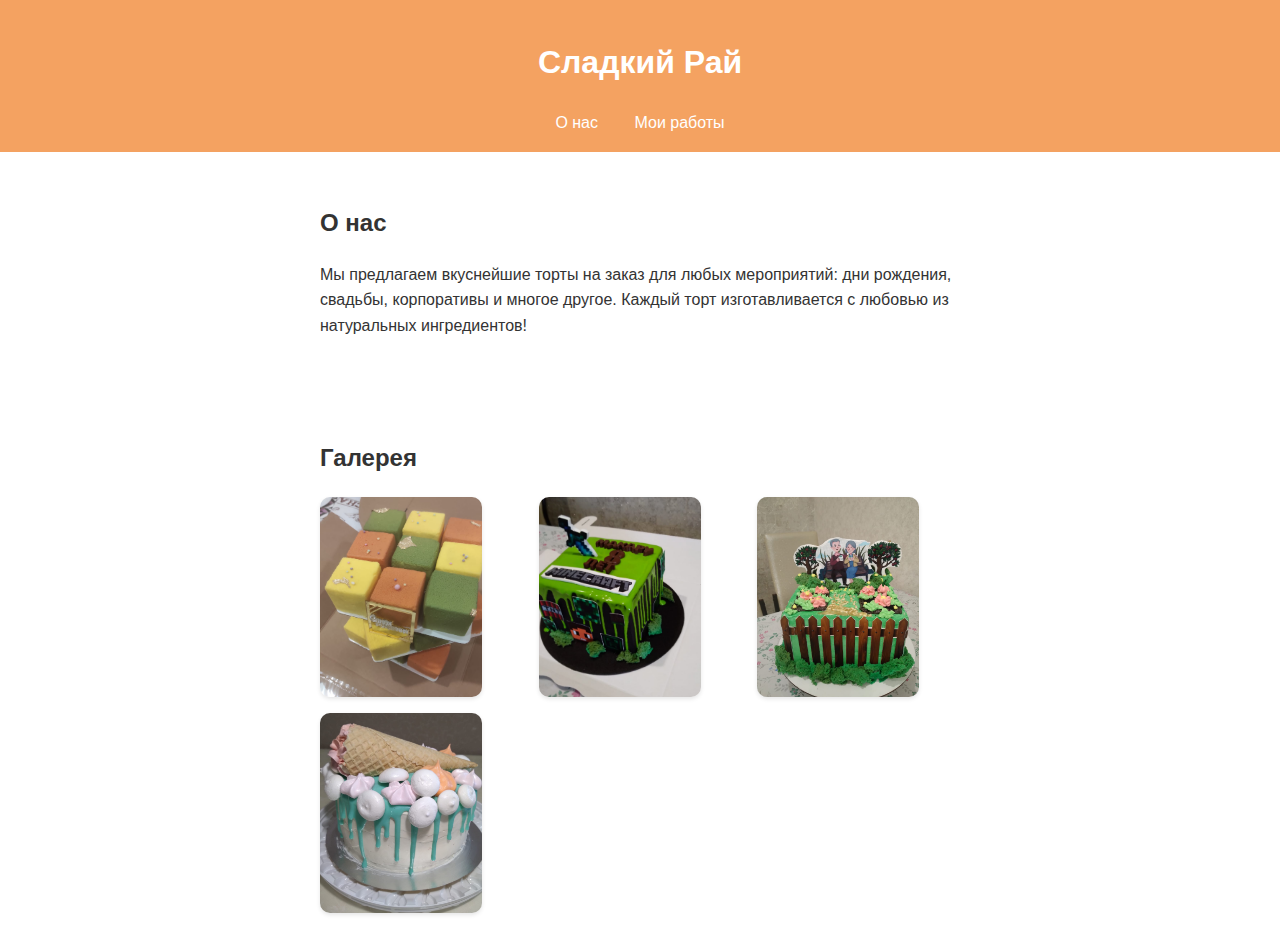
<file: index.html>
<!DOCTYPE html>
<html lang="ru">
<head>
    <meta charset="UTF-8">
    <meta name="viewport" content="width=device-width, initial-scale=1.0">
    <title>Продажа Тортов</title>
    <link rel="stylesheet" href="styles.css">
</head>
<body>
    <header class="header">
        <div class="container">
            <h1>Сладкий Рай</h1>
            <nav class="nav">
                <a href="o_nas.html">О нас</a>
                <a href="galereya.html">Мои работы</a>
            </nav>
        </div>
    </header>

    <section id="about" class="about">
        <div class="container">
            <h2>О нас</h2>
            <p>Мы предлагаем вкуснейшие торты на заказ для любых мероприятий: дни рождения, свадьбы, корпоративы и многое другое. Каждый торт изготавливается с любовью из натуральных ингредиентов!</p>
        </div>
    </section>

    <section id="gallery" class="gallery">
        <div class="container">
            <h2>Галерея</h2>
            <div class="gallery-grid">
                <img src="1.jpg" alt="Торт 1">
                <img src="2.jpg" alt="Торт 2">
                <img src="3.jpg" alt="Торт 3">
                <img src="4.jpg" alt="Торт 4">
            </div>
</body>
</html>
</file>
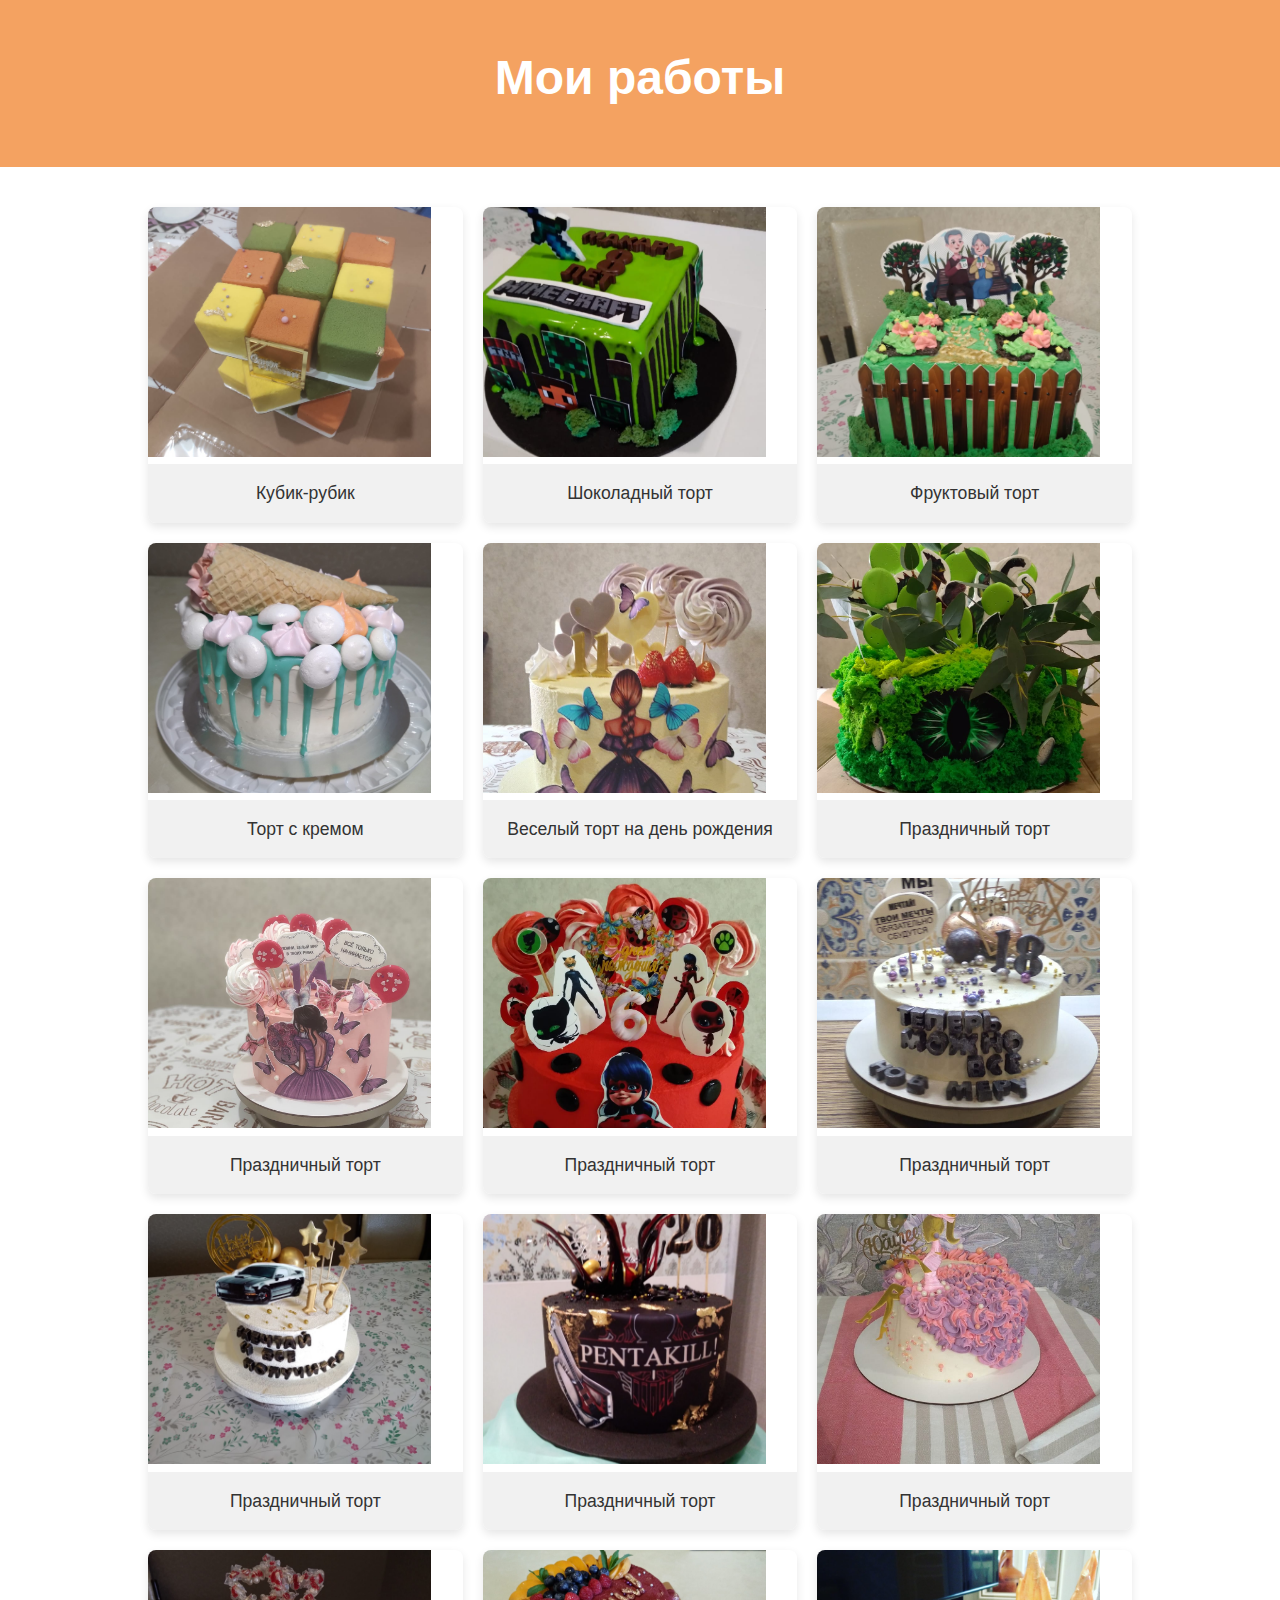
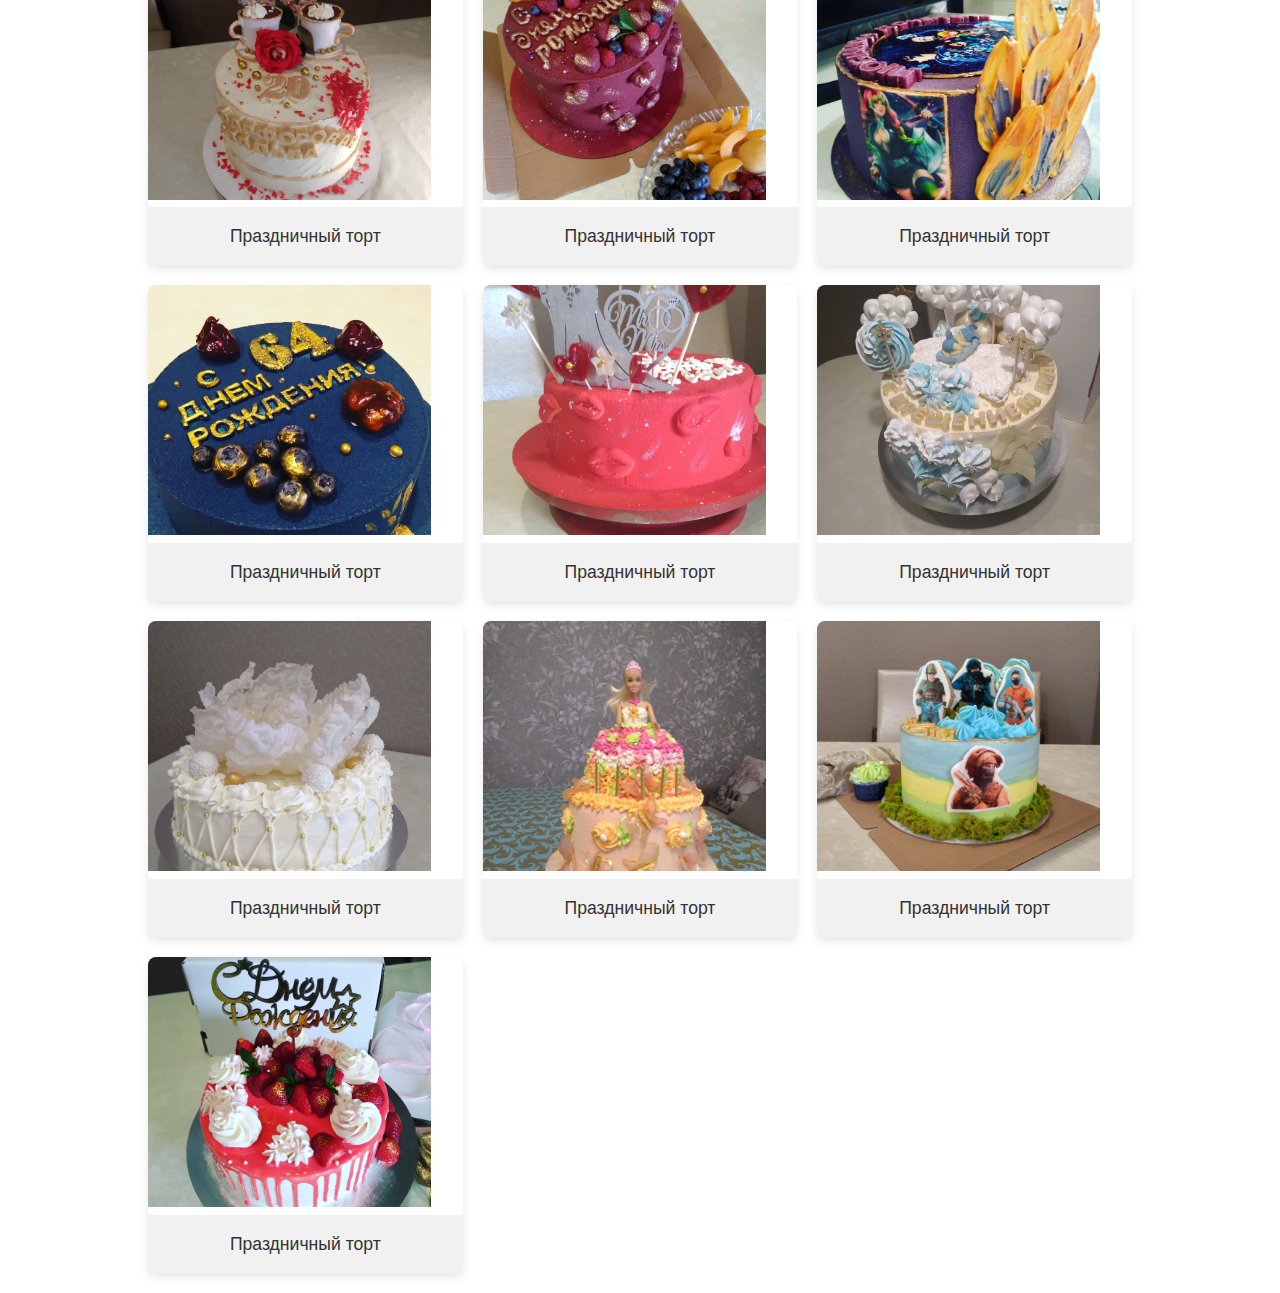
<file: galereya.html>
<!DOCTYPE html>
<html lang="ru">
<head>
    <meta charset="UTF-8">
    <meta name="viewport" content="width=device-width, initial-scale=1.0">
    <title>Мои работы</title>
    <link rel="stylesheet" href="style4.css">       
</head>
<body>

<header>
    <h1>Мои работы</h1>
</header>

<div class="gallery">
    <div class="gallery-item">
        <img src="1.jpg" alt="Торт 1">
        <p>Кубик-рубик</p>
    </div>
    <div class="gallery-item">
        <img src="2.jpg" alt="Торт 2">
        <p>Шоколадный торт</p>
    </div>
    <div class="gallery-item">
        <img src="3.jpg" alt="Торт 3">
        <p>Фруктовый торт</p>
    </div>
    <div class="gallery-item">
        <img src="4.jpg" alt="Торт 4">
        <p>Торт с кремом</p>
    </div>
    <div class="gallery-item">
        <img src="5.jpg" alt="Торт 5">
        <p>Веселый торт на день рождения</p>
    </div>
    <div class="gallery-item">
        <img src="6.jpg" alt="Торт 6">
        <p>Праздничный торт</p>
    </div>
    <div class="gallery-item">
        <img src="7.jpg" alt="Торт 7">
        <p>Праздничный торт</p>
    </div>
    <div class="gallery-item">
        <img src="8.jpg" alt="Торт 8">
        <p>Праздничный торт</p>
    </div>
    <div class="gallery-item">
        <img src="9.jpg" alt="Торт 9">
        <p>Праздничный торт</p>
    </div>
    <div class="gallery-item">
        <img src="10.jpg" alt="Торт 10">
        <p>Праздничный торт</p>
    </div>
    <div class="gallery-item">
        <img src="11.jpg" alt="Торт 11">
        <p>Праздничный торт</p>
    </div>
    <div class="gallery-item">
        <img src="12.jpg" alt="Торт 12">
        <p>Праздничный торт</p>
    </div>
    <div class="gallery-item">
        <img src="13.jpg" alt="Торт 13">
        <p>Праздничный торт</p>
    </div>
    <div class="gallery-item">
        <img src="14.jpg" alt="Торт 14">
        <p>Праздничный торт</p>
    </div>
    <div class="gallery-item">
        <img src="15.jpg" alt="Торт 15">
        <p>Праздничный торт</p>
    </div>
    <div class="gallery-item">
        <img src="16.jpg" alt="Торт 16">
        <p>Праздничный торт</p>
    </div>
    <div class="gallery-item">
        <img src="17.jpg" alt="Торт 17">
        <p>Праздничный торт</p>
    </div>
    <div class="gallery-item">
        <img src="18.jpg" alt="Торт 18">
        <p>Праздничный торт</p>
    </div>
    <div class="gallery-item">
        <img src="19.jpg" alt="Торт 19">
        <p>Праздничный торт</p>
    </div>
    <div class="gallery-item">
        <img src="20.jpg" alt="Торт 20">
        <p>Праздничный торт</p>
    </div>
    <div class="gallery-item">
        <img src="21.jpg" alt="Торт 21">
        <p>Праздничный торт</p>
    </div>
    <div class="gallery-item">
        <img src="22.jpg" alt="Торт 22">
        <p>Праздничный торт</p>
    </div>
</body>
</html>
</file>
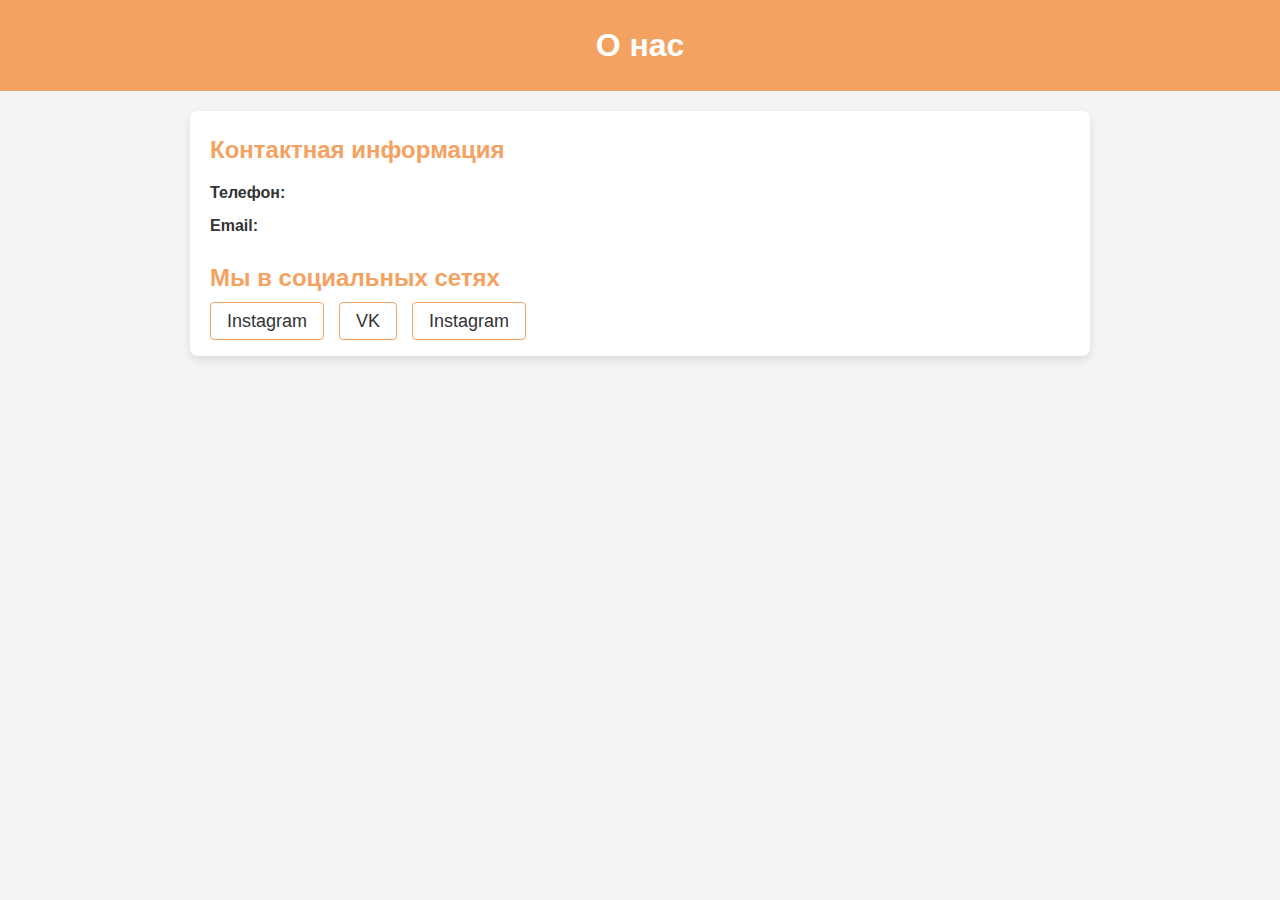
<file: o_nas.html>
<!DOCTYPE html>
<html lang="ru">
<head>
    <meta charset="UTF-8">
    <meta name="viewport" content="width=device-width, initial-scale=1.0">
    <meta name="description" content="О нас. Контактные данные и ссылки на социальные сети">
    <title>О нас</title>
    <link rel="stylesheet" href="styles3.css">
</head>
<body>
    <header>
        <h1>О нас</h1>
    </header>

    <div class="container">
        <h2>Контактная информация</h2>
        <ul class="contact-info">
            <li><strong>Телефон:</strong></li>
            <li><strong>Email:</strong> </li>
        </ul>

        <h2>Мы в социальных сетях</h2>
        <ul class="social-links">
            <li><a href="https://instagram.com" target="_blank">Instagram</a></li>
            <li><a href="https://instagram.com" target="_blank">VK</a></li>
            <li><a href="https://instagram.com" target="_blank">Instagram</a></li>
            
        </ul>
    </div>
</body>
</html>
</file>
<file: styles.css>
body {
    font-family: Arial, sans-serif;
    margin: 0;
    padding: 0;
    line-height: 1.6;
    color: #333;
}

.container {
    width: 50%;
    margin: 0 auto;
}

.header {
    background-color: #f4a261;
    color: white;
    padding: 1rem 0;
    text-align: center;
}

.nav a {
    color: white;
    text-decoration: none;
    margin: 0 1rem;
}

.nav a:hover {
    text-decoration: underline;
}

.about, .gallery, .order {
    padding: 2rem 0;
}

.gallery-grid {
    display: grid;
    grid-template-columns: repeat(auto-fit, minmax(200px, 1fr));
    gap: 1rem;
}

.gallery-grid img {
    width: 80%;
    border-radius: 10px;
    box-shadow: 0 2px 4px rgba(0, 0, 0, 0.1);
}

.order-form {
    display: flex;
    flex-direction: column;
}

.order-form label {
    margin-top: 1rem;
}

.order-form input, .order-form select, .order-form textarea, .order-form button {
    margin-top: 0.5rem;
    padding: 0.5rem;
    border: 1px solid #ccc;
    border-radius: 5px;
}

.order-form button {
    background-color: #f4a261;
    color: white;
    border: none;
    cursor: pointer;
    margin-top: 1rem;
}

.order-form button:hover {
    background-color: #e76f51;
}

.footer {
    background-color: #f4a261;
    color: white;
    text-align: center;
    padding: 1rem 0;
    margin-top: 2rem;
}

img {
    width: 300px;
    height: 200px;
    object-fit: cover;
  }
</file>
<file: style4.css>
* {
    margin: 0;
    padding: 0;
    box-sizing: border-box;
}

body {
    font-family: Arial, sans-serif;
    background-color: white;
    color: #333;
    line-height: 1.6;
}

header {
    background-color: #f4a261;
    color: white;
    text-align: center;
    padding: 40px;
    margin-bottom: 20px;
}

header h1 {
    font-size: 3rem;
    margin-bottom: 10px;
}

header p {
    font-size: 1.2rem;
    margin-top: 0;
}

.gallery {
    display: grid;
    grid-template-columns: repeat(auto-fill, minmax(250px, 1fr));
    gap: 20px;
    padding: 20px;
    margin: 0 10%;
}

.gallery-item {
    background-color: white;
    border-radius: 8px;
    overflow: hidden;
    box-shadow: 0 4px 10px rgba(0, 0, 0, 0.1);
    transition: transform 0.3s ease-in-out;
}

.gallery-item img {
    width: 283px;
    height: 250px;
    object-fit: cover;
}

.gallery-item p {
    padding: 15px;
    background-color: #f1f1f1;
    text-align: center;
    font-size: 1.1rem;
    color: #333;
    margin-top: 0;
}

.gallery-item:hover {
    transform: scale(1.05);
}

footer {
    background-color: #2c3e50;
    color: white;
    text-align: center;
    padding: 15px;
    position: fixed;
    bottom: 0;
    width: 100%;
}

@media (max-width: 768px) {
    header h1 {
        font-size: 2.5rem;
    }

    header p {
        font-size: 1rem;
    }

    .gallery {
        margin: 0 5%;
    }
}

@media (max-width: 480px) {
    header h1 {
        font-size: 2rem;
    }

    .gallery {
        margin: 0 2%;
    }

    .gallery-item p {
        font-size: 1rem;
    }
}
</file>
<file: styles3.css>
* {
    margin: 0;
    padding: 0;
    box-sizing: border-box;
}

body {
    font-family: 'Arial', sans-serif;
    background-color: #f4f4f4;
    color: #333;
    line-height: 1.6;
    padding-bottom: 50px;
}

header {
    background-color: #f4a261;
    color: white;
    text-align: center;
    padding: 20px;
}

.container {
    width: 80%;
    max-width: 900px;
    margin: 20px auto;
    background-color: white;
    padding: 20px;
    border-radius: 8px;
    box-shadow: 0 4px 8px rgba(0, 0, 0, 0.1);
}

h2 {
    color: #f4a261;
    margin-bottom: 10px;
}

.contact-info {
    list-style-type: none;
    margin-bottom: 20px;
}

.contact-info li {
    margin: 8px 0;
}

.contact-info strong {
    font-weight: bold;
}

.social-links {
    list-style-type: none;
    padding: 0;
    display: flex;
    gap: 15px;
}

.social-links a {
    color: #333;
    text-decoration: none;
    font-size: 18px;
    padding: 8px 16px;
    border: 1px solid #f4a261;
    border-radius: 4px;
    transition: all 0.3s ease;
}

.social-links a:hover {
    background-color: #f4a261;
    color: white;
}

footer {
    background-color: #333;
    color: white;
    text-align: center;
    padding: 10px;
    position: fixed;
    width: 100%;
    bottom: 0;
}

@media (max-width: 768px) {
    .container {
        width: 90%;
    }

    .social-links {
        flex-direction: column;
        align-items: center;
    }
}
</file>
